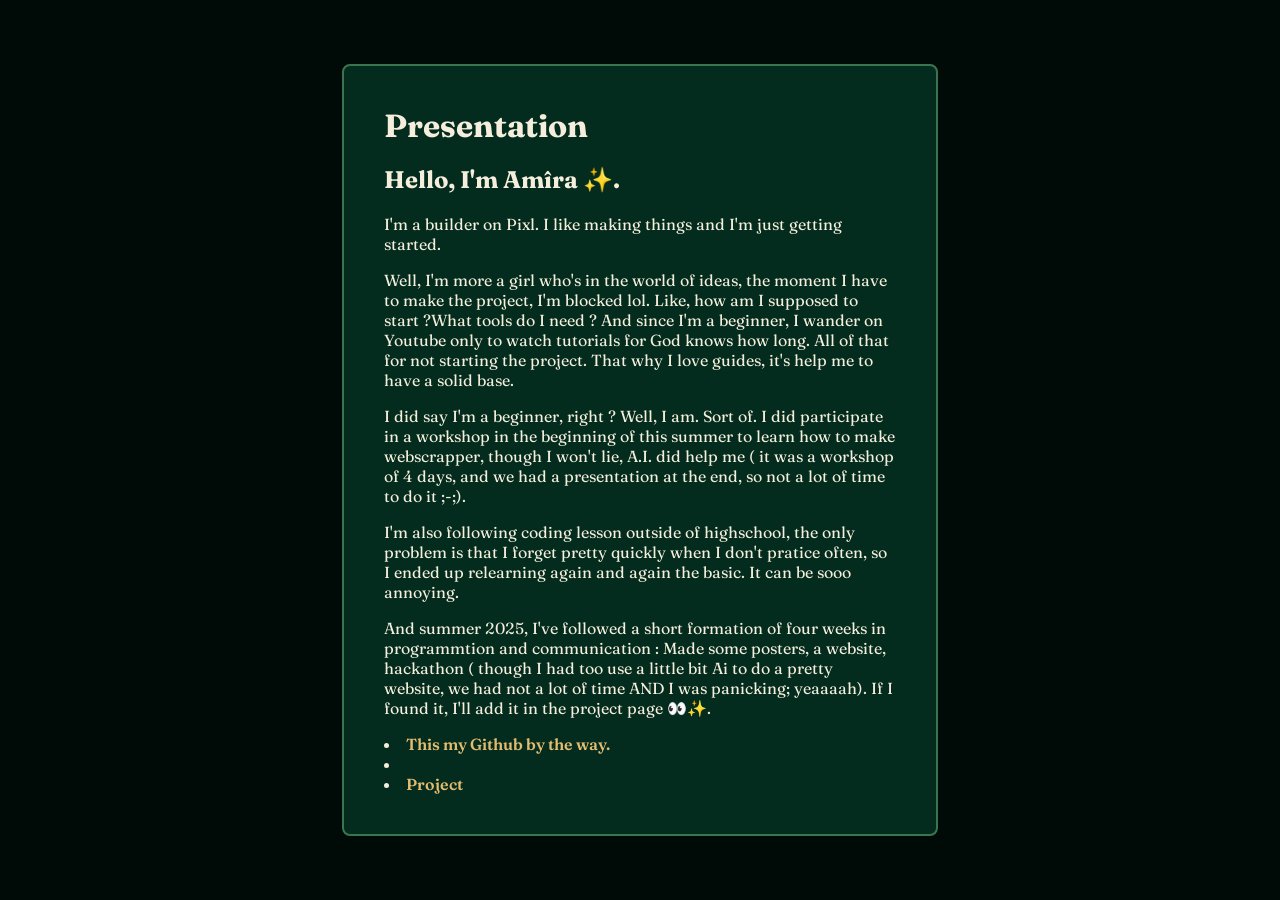
<file: index.html>
<!DOCTYPE HTML>
 <head>
 <html lang="en">
 <meta charset="utf-8">
 <meta name="viewport" content="width=device_width,initial-scale=1">
 <title>Amîra</title>
 <link rel="stylesheet" href="style.css">
 <link rel="preconnect" href="https://fonts.googleapis.com">
<link rel="preconnect" href="https://fonts.gstatic.com" crossorigin>
<link href="https://fonts.googleapis.com/css2?family=Fraunces:ital,opsz,wght@0,9..144,100..900;1,9..144,100..900&display=swap" rel="stylesheet">
 </head>
 <body>
    <main>
        <h1>Presentation</h1>
        <h2> Hello, I'm Amîra ✨.</h2>
        <p> I'm a builder on Pixl. I like making things and I'm just getting started.</p>
        <p>Well, I'm more a girl who's in the world of ideas, the moment I have to make the project, I'm blocked lol. 
           Like, how am I supposed to start ?What tools do I need ? And since I'm a beginner, I wander on Youtube only to watch tutorials for God knows how long. 
           All of that for not starting the project. That why I love guides, it's help me to have a solid base.</p>
        <p>I did say I'm a beginner, right ? Well, I am. Sort of. I did participate in a workshop in the beginning of this summer to learn how to make 
            webscrapper, though I won't lie, A.I. did help me ( it was a workshop of 4 days, and we had a presentation at the end, so not a lot of time to do it ;-;).
            
            <p>I'm also following coding lesson outside of highschool, the only problem is that I forget pretty quickly when I don't pratice often, so I ended up relearning again and again the basic.
            It can be sooo annoying.
            <p>And summer 2025, I've followed a short formation of four weeks in programmtion and communication : Made some posters, a website, hackathon ( though I had too use a little bit Ai to do a pretty website, we had not a lot of time AND I was panicking; yeaaaah). If I found it, I'll add it in the project page 👀✨. 
        </p>
      
        <li><a href=https://github.com/AAA-like-the-batterie/ >This my Github by the way.</a><li>
            <li><a href="page2.html">Project</a></li>
    </main>
 </body>
</file>
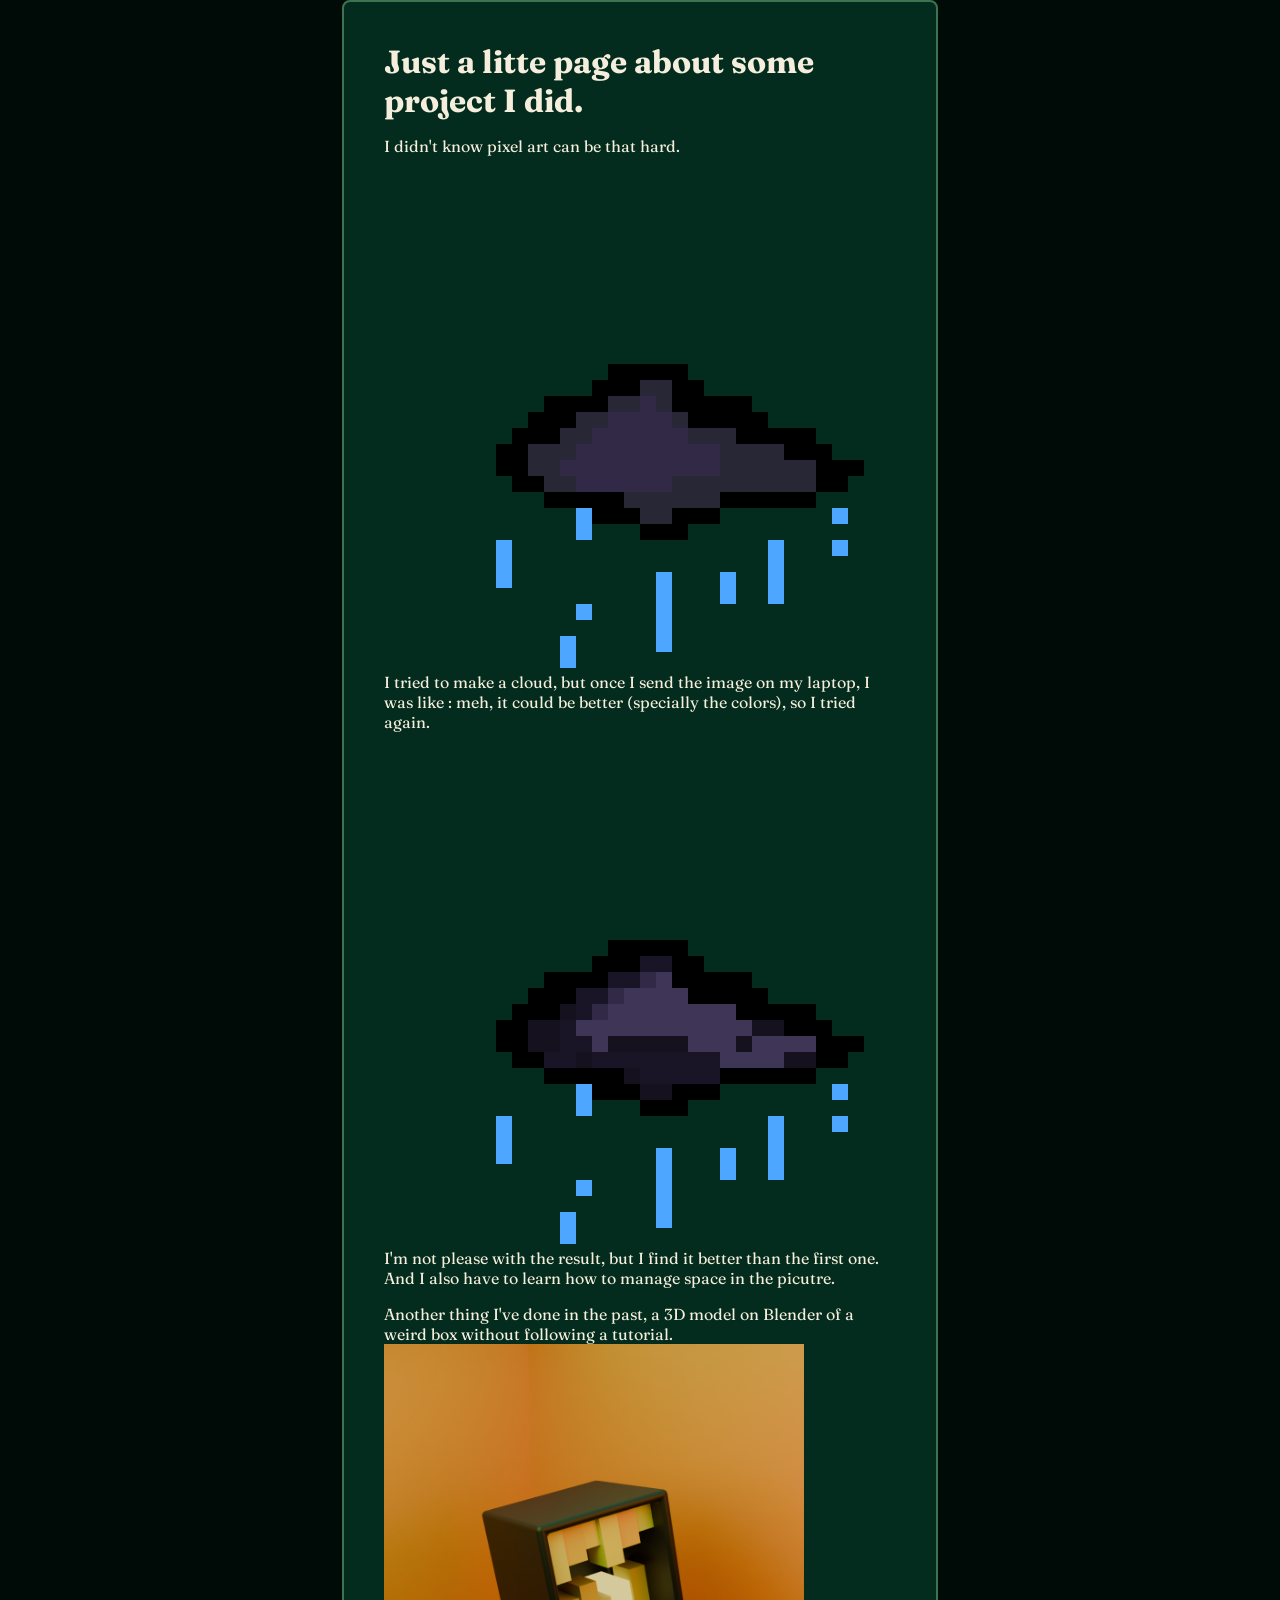
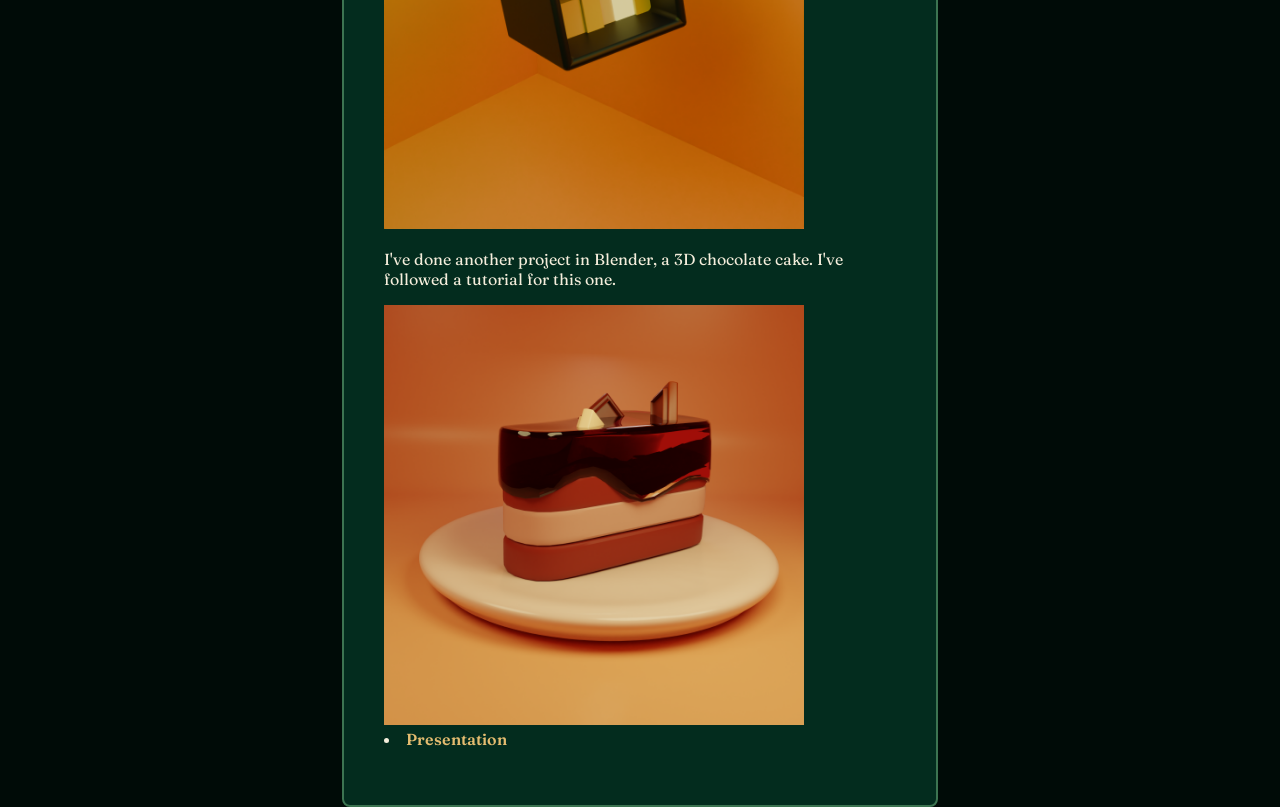
<file: page2.html>
<!DOCTYPE html>
<html lang="en">
<head>
     <meta charset="UTF-8">
     <meta name="viewport" content="width=device_width,initial-scale=1">
     <title>Project</title>
     <link href="https://fonts.googleapis.com/css2?family=Fraunces:ital,opsz,wght@0,9..144,100..900;1,9..144,100..900&display=swap" rel="stylesheet">
     <link rel="stylesheet" href="style.css">

</head>
<body>
     <main>
    <h1> Just a litte page about some project I did.</h1>
         <p>I didn't know pixel art can be that hard.
            <img src="Nuage.png " alt="Cloud">
            I tried to make a cloud, but once I send the image on my laptop, I was like : meh, it could be better (specially the colors), so I tried again.
            <img src="Nuage2.png" alt="Cloud v2">
            I'm not please with the result, but I find it better than the first one. And I also have to learn how to manage space in the picutre.
            <p>Another thing I've done in the past, a 3D model on Blender of a weird box without following a tutorial.
               <img src="abox.png" alt=" A box I've done on Blender" width="420" heigh="720">
               <p>I've done another project in Blender, a 3D chocolate cake. I've followed a tutorial for this one.</p>
               <img src="gateau.png" alt="A cake made with Blender" width="420" heigh="720">
               <li><a href="index.html">Presentation</a></li>
         </p>
     </main>
</body>



</html>
</file>
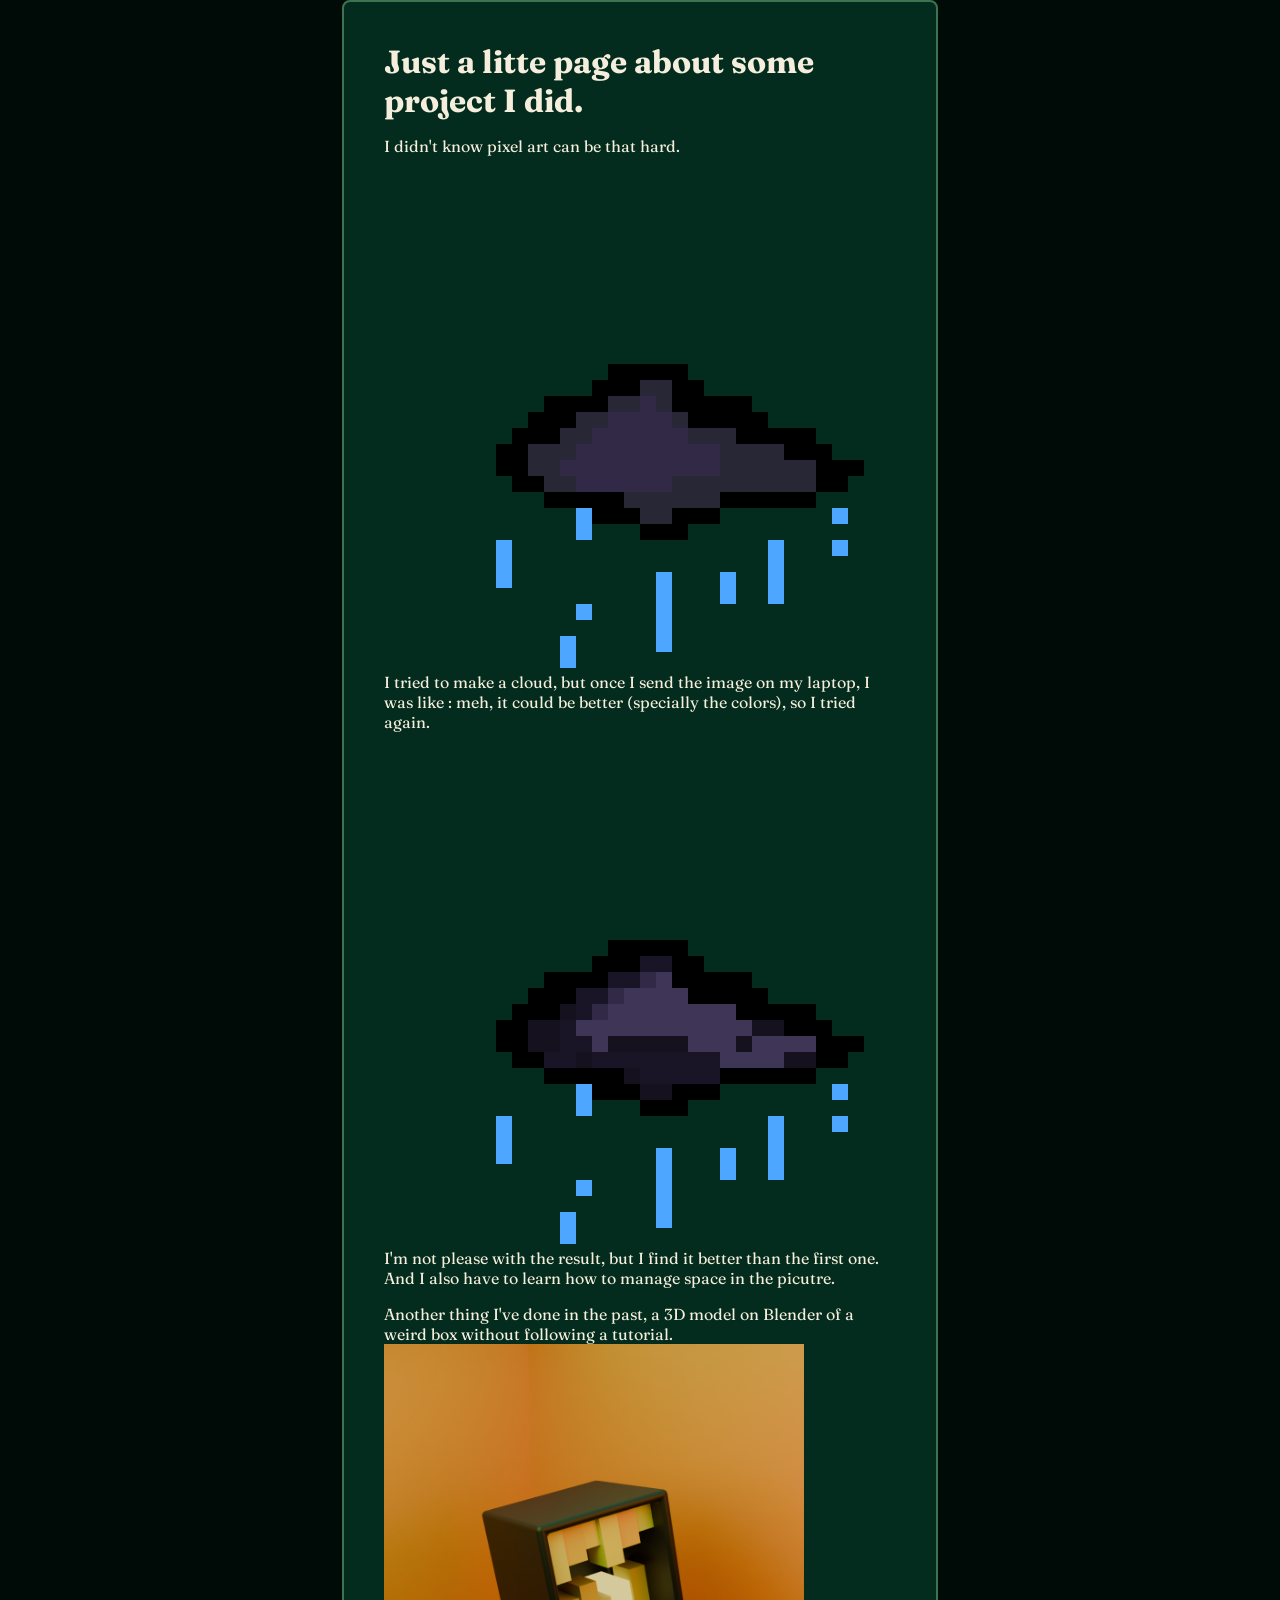
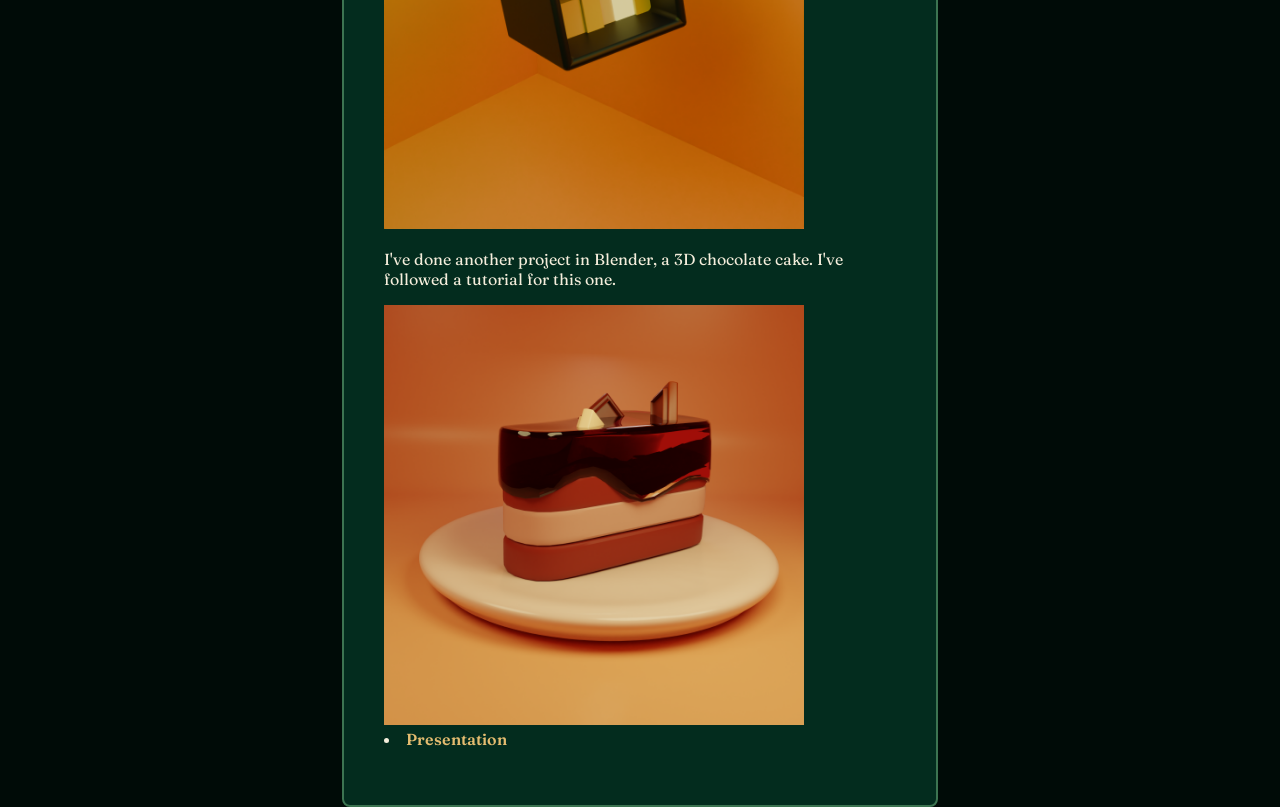
<file: docs/page2.html>
<!DOCTYPE html>
<html lang="en">
<head>
     <meta charset="UTF-8">
     <meta name="viewport" content="width=device_width,initial-scale=1">
     <title>Project</title>
     <link href="https://fonts.googleapis.com/css2?family=Fraunces:ital,opsz,wght@0,9..144,100..900;1,9..144,100..900&display=swap" rel="stylesheet">
     <link rel="stylesheet" href="style.css">

</head>
<body>
     <main>
    <h1> Just a litte page about some project I did.</h1>
         <p>I didn't know pixel art can be that hard.
            <img src="Picture/Nuage.png" alt="Cloud">
            I tried to make a cloud, but once I send the image on my laptop, I was like : meh, it could be better (specially the colors), so I tried again.
            <img src="Picture/Nuage2.png" alt="Cloud v2">
            I'm not please with the result, but I find it better than the first one. And I also have to learn how to manage space in the picutre.
            <p>Another thing I've done in the past, a 3D model on Blender of a weird box without following a tutorial.
               <img src="Picture/abox.png" alt=" A box I've done on Blender" width="420" heigh="720">
               <p>I've done another project in Blender, a 3D chocolate cake. I've followed a tutorial for this one.</p>
               <img src="Picture/gateau.png" alt="A cake made with Blender" width="420" heigh="720">
               <li><a href="index.html">Presentation</a></li>
         </p>
     </main>
</body>



</html>
</file>
<file: style.css>
body {
  margin: 0;
  min-height: 100vh;
  display: grid;
  place-items: center;
  font-family: "Fraunces", serif;
  background: #000b07;
  color: #f5eedc;
}

main {
  max-width: 32rem;
  padding: 2.5rem;
  background: #032c1e;
  border: 2px solid #3c7451;
  border-radius: 8px;
}

h1 {
  font-size: 2rem;
  margin: 0 0 0.75rem;
}

a {
  color: #e4bc70;
  text-decoration: none;
  font-weight: 600;
}

a:hover {
  text-decoration: underline;
}

ul {
  list-style: none;
  padding: 0;
  display: flex;
  gap: 1.25rem;
  margin-top: 1.5rem;
}
</file>
<file: docs/style.css>
body {
  margin: 0;
  min-height: 100vh;
  display: grid;
  place-items: center;
  font-family: "Fraunces", serif;
  background: #000b07;
  color: #f5eedc;
}

main {
  max-width: 32rem;
  padding: 2.5rem;
  background: #032c1e;
  border: 2px solid #3c7451;
  border-radius: 8px;
}

h1 {
  font-size: 2rem;
  margin: 0 0 0.75rem;
}

a {
  color: #e4bc70;
  text-decoration: none;
  font-weight: 600;
}

a:hover {
  text-decoration: underline;
}

ul {
  list-style: none;
  padding: 0;
  display: flex;
  gap: 1.25rem;
  margin-top: 1.5rem;
}
</file>
